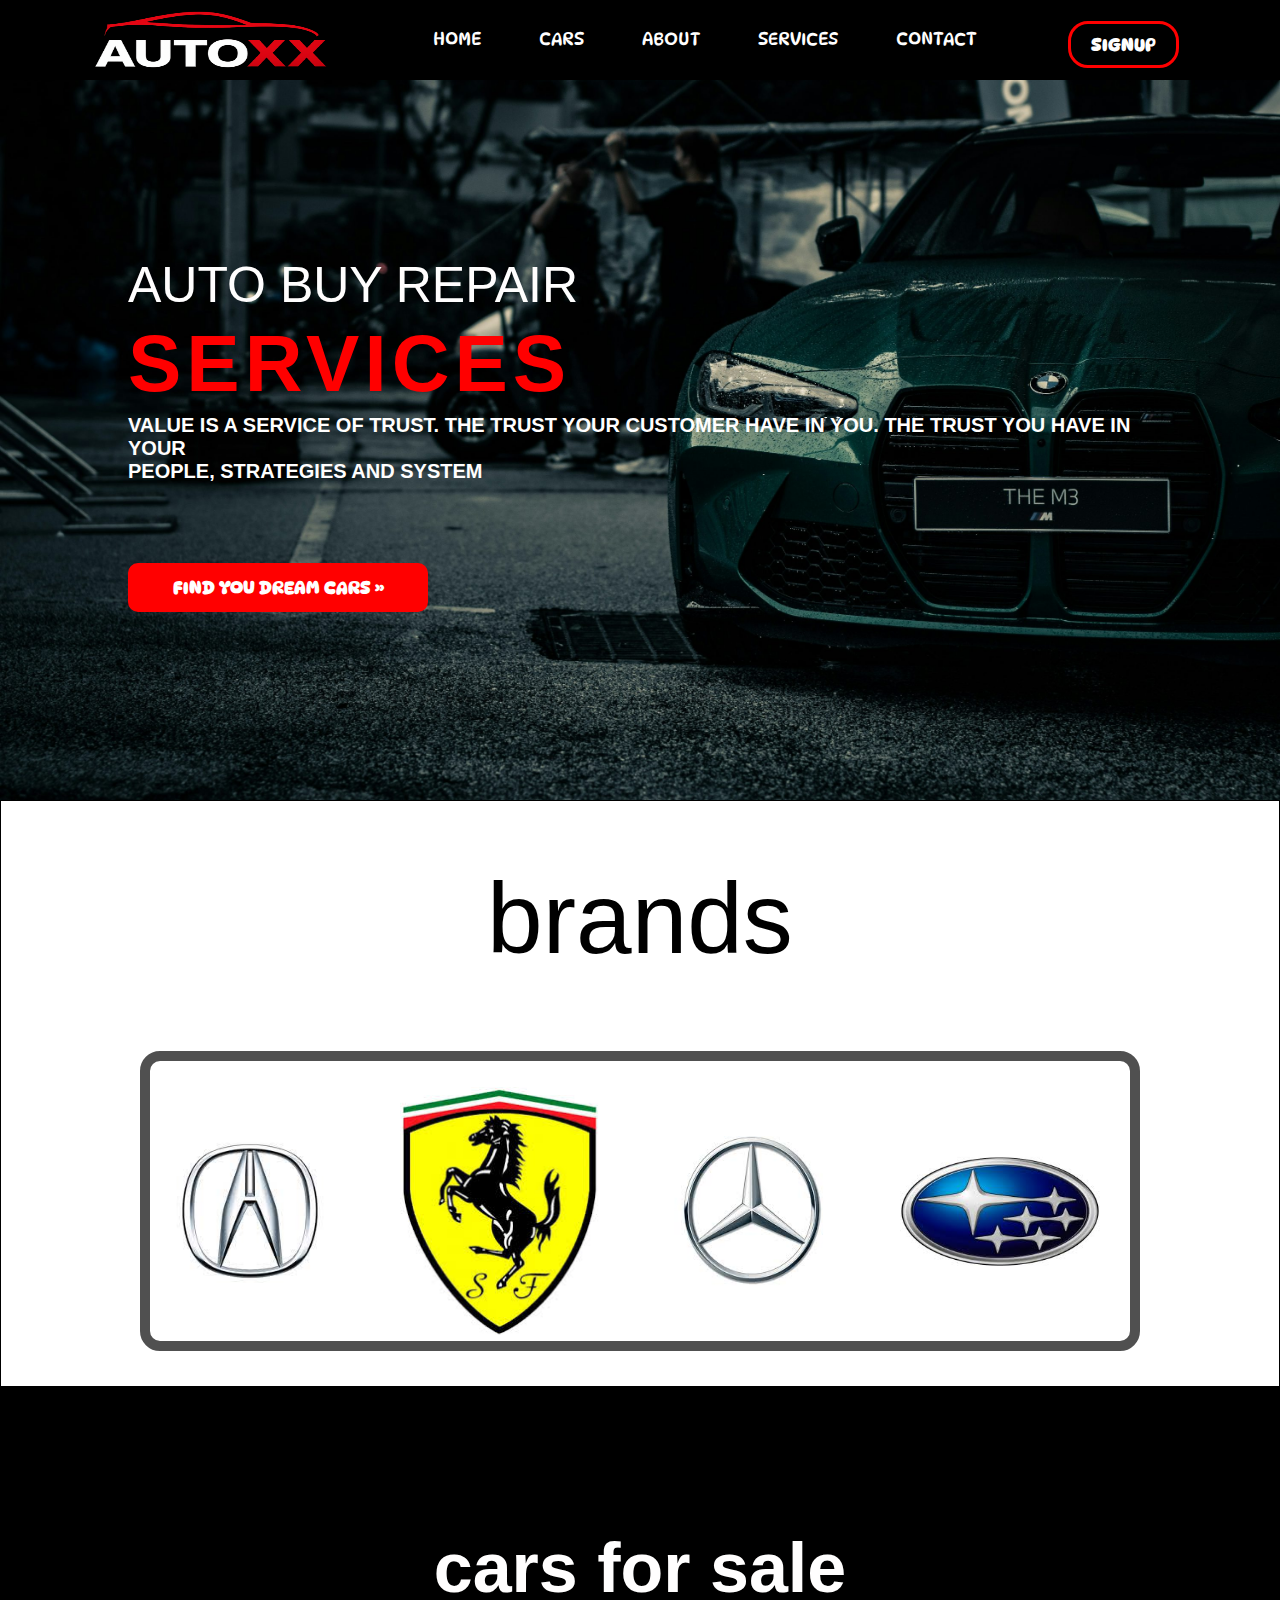
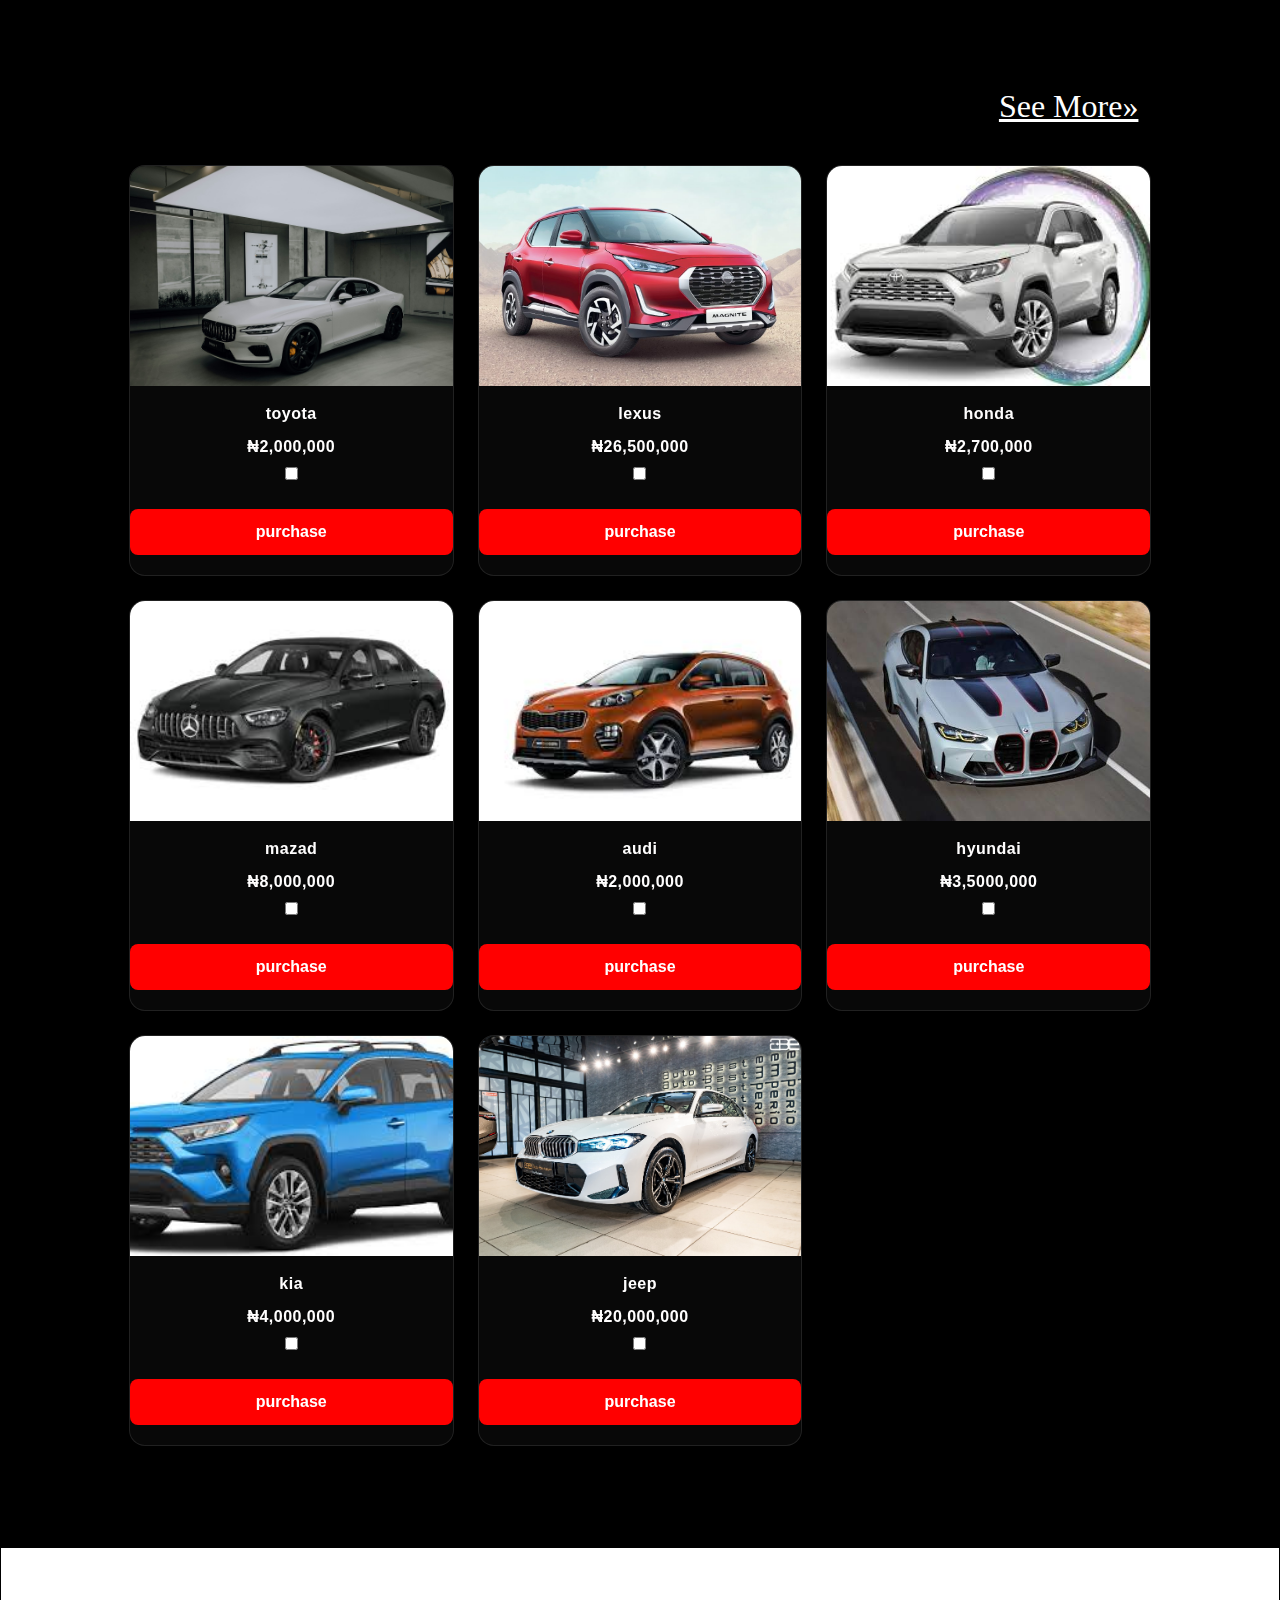
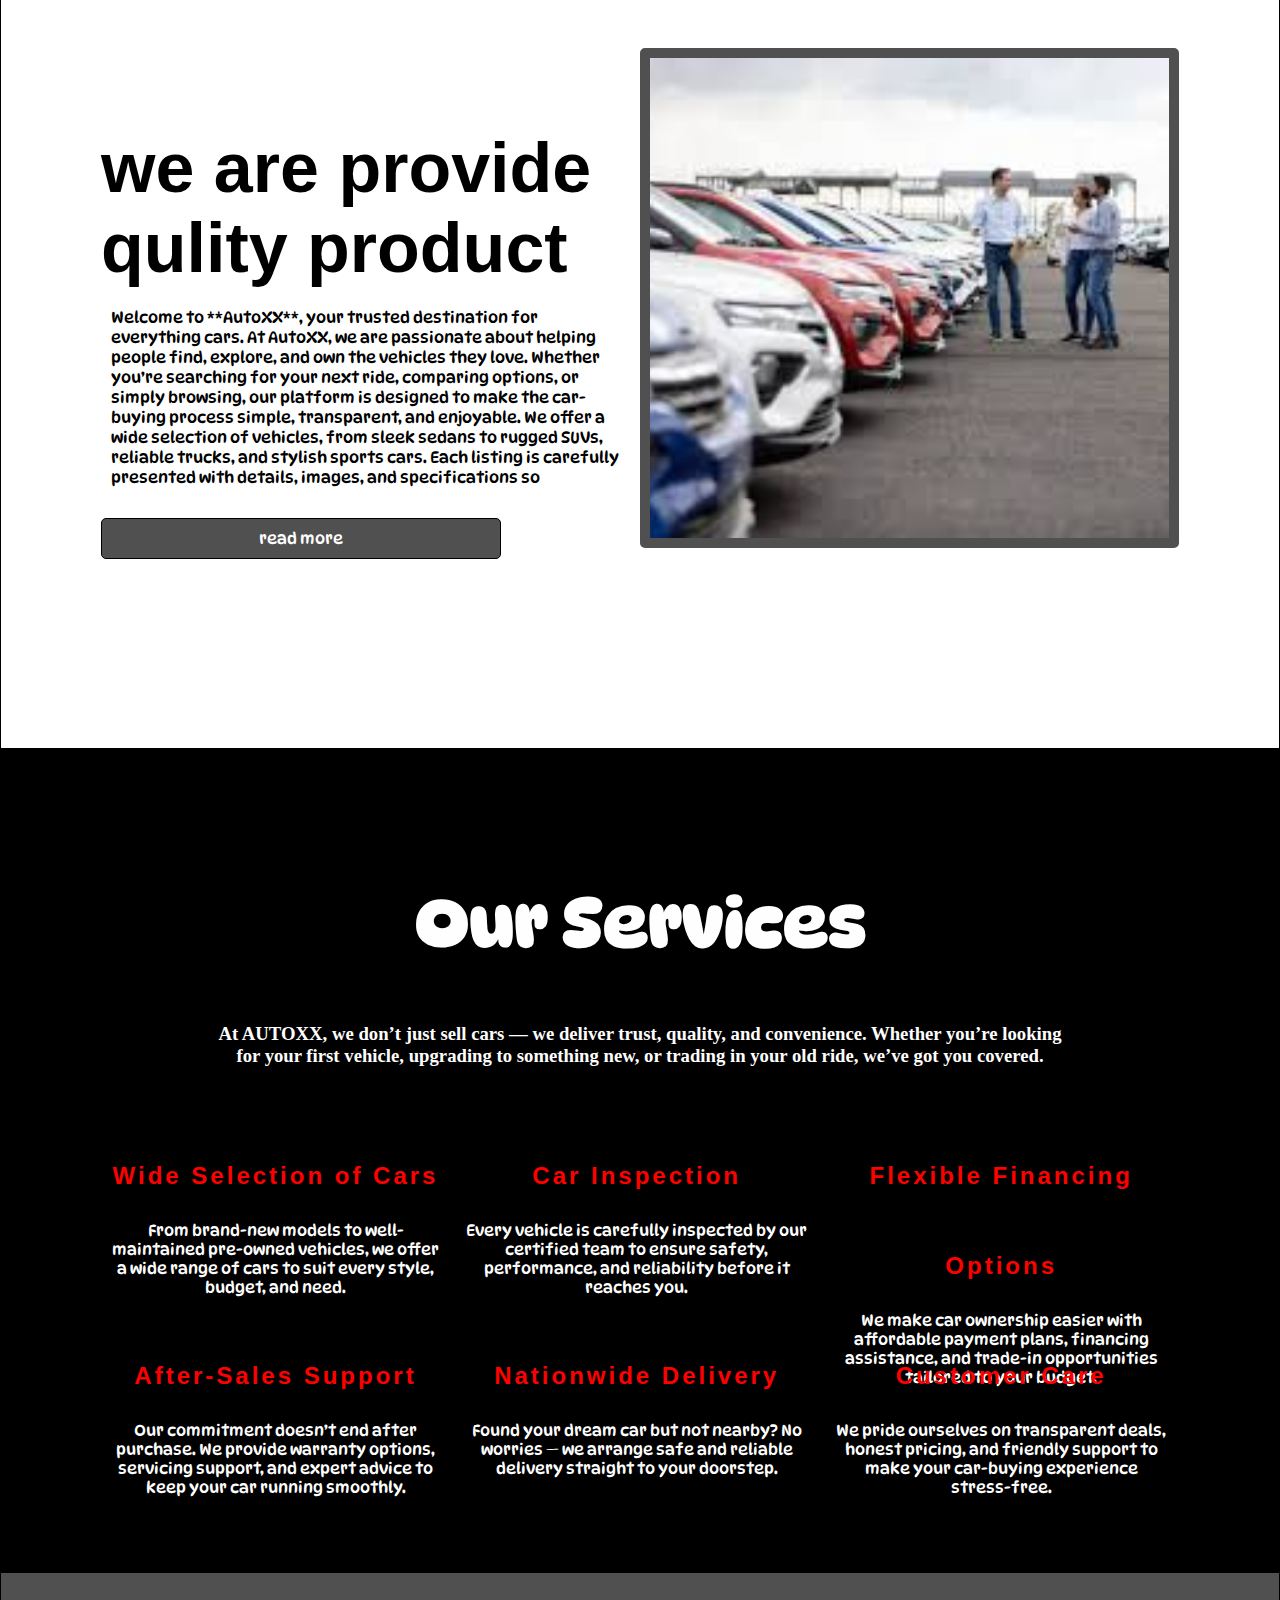
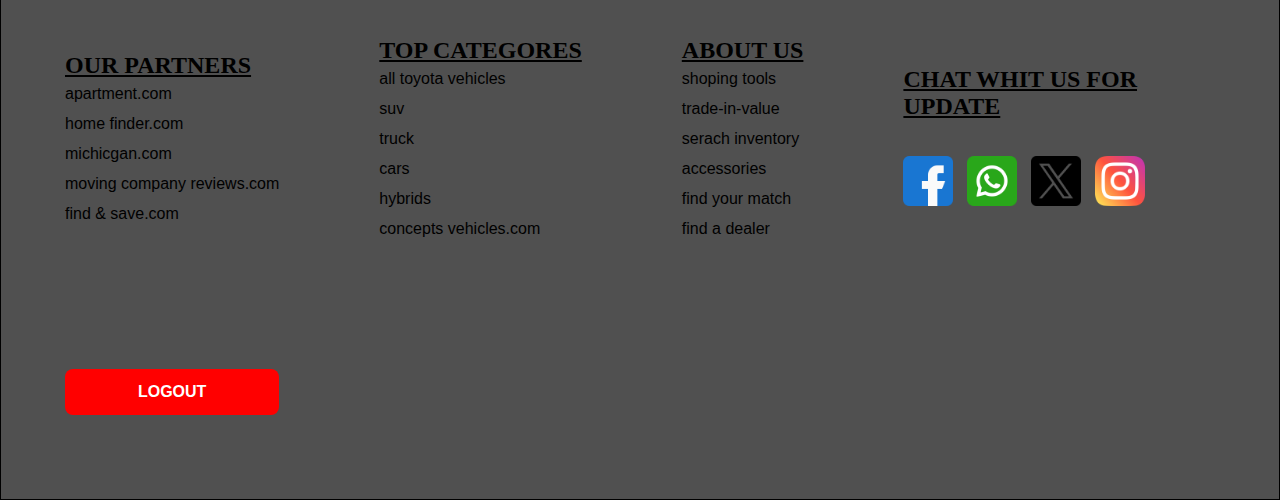
<file: index.html>
<!DOCTYPE html>
<html lang="en">

<head>
    <meta charset="UTF-8">
    <meta name="viewport" content="width=device-width, initial-scale=1.0">
    <title>AUTOXX</title>
    <link rel="stylesheet" href="./css/style.css">
</head>

<body>
    <div class="bg">

        <div class="success">
            <img src="./image/mark.png" alt="" width="80" height="80">
            <p></p>
        </div>

        <div class="grid-container">

            <div class="na_bg">

                <div class="grid-item grid1">

                    <div class="logo">
                        <img src="./image/logoimage.png" alt="">
                    </div>

                    <div class="nav">
                        <ul>
                            <li><a href="#">Home</a></li>
                            <li><a href="#cars">cars</a></li>
                            <li><a href="#about">about</a></li>
                            <li><a href="#service">Services</a></li>
                            <li><a href="#contact">contact</a></li>
                        </ul>
                    </div>

                    <div class="signin">
                        <button class="bt">Signup</button>
                    </div>

                    <div class="hambuger">
                        <img src="./image/bghambuger.png" alt="" width="50" height="50">
                    </div>
                </div>



                <div class="input">
                    <form id="registerForm">
                        <p class="errors" style="color: rgb(145, 240, 145); font-size: larger;"></p>
                        <label for="userName">Username</label><br>
                        <input type="text" name="userName" id="userName" /><br><br>

                        <label for="email">Email</label><br>
                        <input type="email" name="email" id="email" /><br><br>

                        <label for="password">Password</label><br>
                        <input type="password" name="password" id="password" /><br><br>

                        <button class="btn" type="submit">signup</button>
                    </form>
                    <p style="color: white;">You already have an account: <a style="color: red;" href="">Login</a></p>
                </div>

                <div class="text">
                    <p class="">auto buy repair</p>
                    <h1>services</h1>
                    <h2>value is a service of trust. the trust your customer have in you. the trust you have in your<br>people, strategies and system</h2>
                    <a href="purchase.html#" target="_blank">find you dream cars &raquo;</a>
                </div>
            </div>



            <section1>
                <div class="grid-item">
                    <span class="bds">brands</span>

                    <div class="brand">
                        <div class="brand-track">
                            <span class="brand-item"><img src="./image/acura.jpg" alt=""></span>
                            <span class="brand-item"><img src="./image/download (1).jpg" alt=""></span>
                            <span class="brand-item"><img src="./image/download (2).jpg" alt=""></span>
                            <span class="brand-item"><img src="./image/download.jpg" alt=""></span>
                            <span class="brand-item"><img src="./image/honda-car.png" alt=""></span>
                            <span class="brand-item"><img src="./image/toyotal.png" alt=""></span>
                            <span class="brand-item"><img src="./image/images (2).jpg" alt=""></span>
                            <span class="brand-item"><img src="./image/images (1).jpg" alt=""></span>
                            <span class="brand-item"><img src="./image/tesla.jpg" alt=""></span>
                            <span class="brand-item"><img src="./image/images.jpg" alt=""></span>
                        </div>
                    </div>
                </div>
                </section>



                <div class="card">
                    <h2>card</h2>
                    <img src="./image/cards/american-express.png" alt="" width="50" height="50">
                    <img src="./image/cards/visa.png" alt="" width="50" height="50">
                    <img src="./image/cards/card.png" alt="" width="50" height="50">
                    <form action="">
                        <label id="lab" for="cardname">Name On Card</label><br>
                        <input id="text" type="message"><br>
                        <label id="lab" for="card number">Card Number</label><br>
                        <input id="tex" type="number"><br>
                        <div class="flx">
                            <div>
                                <label id="lab" for="Date">Expiry Date</label><br>
                                <input type="date">
                            </div>
                            <div>
                                <label id="lab" for="pin">CVV</label><br>
                                <input type="pin">
                            </div>
                        </div>
                        <button id="cdBtn">Pay</button>
                    </form>
                </div>






                <div class="grid-item cd" id="cars">
                    <h1>cars for sale</h1>
                    <a class="cars-link" href="purchase.html">see more&raquo;</a>

                    <div id="c4" class="purchase">
                        <div class="purchase-cars">
                            <img src="./image/cars for sale/pho.jpg" alt="" width="200" height="200">
                            <p>toyota</p>
                            <p class="decp"></p>
                            <p class="price">₦2,000,000</p>
                            <input type="checkbox">
                            <button class="buy">purchase</button>
                        </div>
                        <div class="purchase-cars">
                            <img src="./image/cars for sale/carsj.jpg" alt="" width="200" height="200">
                            <p>lexus</p>
                            <p class="decp"></p>
                            <p class="price">₦26,500,000</p>
                            <input type="checkbox">
                            <button class="buy">purchase</button>
                        </div>
                        <div class="purchase-cars">
                            <img src="./image/cars for sale/imagesale.jpg" alt="" width="200" height="200">
                            <p>honda</p>
                            <p class="decp"></p>
                            <p class="price">₦2,700,000</p>
                            <input type="checkbox">
                            <button class="buy">purchase</button>
                        </div>
                        <div class="purchase-cars">
                            <img src="./image/cars for sale/imagesamg.jpg" alt="" width="200" height="200">
                            <p>mazad</p>
                            <p class="decp"></p>
                            <p class="price">₦8,000,000</p>
                            <input type="checkbox">
                            <button class="buy">purchase</button>
                        </div>
                        <div class="purchase-cars">
                            <img src="./image/cars for sale/imagesrt.jpg" alt="" width="200" height="200">
                            <p>audi</p>
                            <p class="decp"></p>
                            <p class="price">₦2,000,000</p>
                            <input type="checkbox">
                            <button class="buy">purchase</button>
                        </div>
                        <div class="purchase-cars">
                            <img src="./image/Bmw/images (11).jpeg" alt="" width="200" height="200">
                            <p>hyundai</p>
                            <p class="decp"></p>
                            <p class="price">₦3,5000,000</p>
                            <input type="checkbox">
                            <button class="buy">purchase</button>
                        </div>
                        <div class="purchase-cars">
                            <img src="./image/cars for sale/imagesy.jpg" alt="" width="200" height="200">
                            <p>kia</p>
                            <p class="decp"></p>
                            <p class="price">₦4,000,000</p>
                            <input type="checkbox">
                            <button class="buy">purchase</button>
                        </div>
                        <div class="purchase-cars">
                            <img src="./image/cars for sale/jpb.jpeg" alt="" width="200" height="200">
                            <p>jeep</p>
                            <p class="decp"></p>
                            <p class="price">₦20,000,000</p>
                            <input type="checkbox">
                            <button class="buy">purchase</button>
                        </div>
                    </div>
                </div>





                <div class="grid-item item4">

                    <div id="about" class="item4-content">
                        <h1>we are provide qulity product</h1>
                        <p>Welcome to **AutoXX**, your trusted destination for everything cars. At AutoXX, we are passionate about helping people find, explore, and own the vehicles they love. Whether you’re searching for your next ride, comparing options,
                            or simply browsing, our platform is designed to make the car-buying process simple, transparent, and enjoyable. We offer a wide selection of vehicles, from sleek sedans to rugged SUVs, reliable trucks, and stylish sports cars.
                            Each listing is carefully presented with details, images, and specifications so
                        </p>
                        <a href="#">read more</a>
                    </div>


                    <div class="item4-img">
                        <img src="./image/cars for sale/bjh.jpg" alt="">
                    </div>

                </div>




                <div class="grid-item service" id="service">
                    <h1>Our Services</h1>
                    <h3>At AUTOXX, we don’t just sell cars — we deliver trust, quality, and convenience. Whether you’re looking for your first vehicle, upgrading to something new, or trading in your old ride, we’ve got you covered.
                    </h3>
                    <div class="service-div">
                        <div class="service-item">
                            <h2>Wide Selection of Cars</h2>
                            <p>From brand-new models to well-maintained pre-owned vehicles, we offer a wide range of cars to suit every style, budget, and need.</p>
                        </div>
                        <div>
                            <h2>Car Inspection</h2>
                            <p>Every vehicle is carefully inspected by our certified team to ensure safety, performance, and reliability before it reaches you.</p>
                        </div>
                        <div>
                            <h2>Flexible Financing Options</h2>
                            <p>We make car ownership easier with affordable payment plans, financing assistance, and trade-in opportunities tailored to your budget.</p>
                        </div>
                        <div>
                            <h2>After-Sales Support</h2>
                            <p>Our commitment doesn’t end after purchase. We provide warranty options, servicing support, and expert advice to keep your car running smoothly.</p>
                        </div>
                        <div>
                            <h2>Nationwide Delivery</h2>
                            <p>Found your dream car but not nearby? No worries — we arrange safe and reliable delivery straight to your doorstep.</p>
                        </div>
                        <div>
                            <h2>Customer Care</h2>
                            <p>We pride ourselves on transparent deals, honest pricing, and friendly support to make your car-buying experience stress-free.</p>
                        </div>
                    </div>
                </div>




                <div id="contact" class="grid-item footer">
                    <div>
                        <h2>our partners</h2>
                        <a href="#">apartment.com</a>
                        <a href="#">home finder.com</a>
                        <a href="#">michicgan.com</a>
                        <a href="#">moving company reviews.com</a>
                        <a href="#">find & save.com</a>
                    </div>
                    <div>
                        <h2>top categores</h2>
                        <a href="#">all toyota vehicles</a>
                        <a href="#">suv</a>
                        <a href="#">truck</a>
                        <a href="#">cars</a>
                        <a href="#">hybrids</a>
                        <a href="#">concepts vehicles.com</a>
                    </div>
                    <div>
                        <h2>about us</h2>
                        <a href="#">shoping tools</a>
                        <a href="#">trade-in-value</a>
                        <a href="#">serach inventory</a>
                        <a href="#">accessories</a>
                        <a href="#">find your match</a>
                        <a href="#">find a dealer</a>
                    </div>
                    <div class="socails">
                        <h2>chat whit us for update</h2><br><br>
                        <a href="https://facebook.com/joshua.omondiagbon.5" target="_blank"><img src="./image/cards/facebook (1).png" alt="" width="50" height="50"></a>
                        <a href="https://web.whatsapp.com/" target="_blank"><img src="./image/cards/whatsapp.png" alt="" width="50" height="50"></a>
                        <a href="https://x.com" target="_blank"><img src="./image/cards/twitter.png" alt="" width="50" height="50"></a>
                        <a href="https://instagram.com" target="_blank"><img src="./image/cards/instagram.png" alt="" width="50" height="50"></a>
                    </div>
                    <button onclick="logout()">LOGOUT</button>
                </div>

                

        </div>



    </div>
    <script src="app.js"></script>
</body>

</html>
</file>
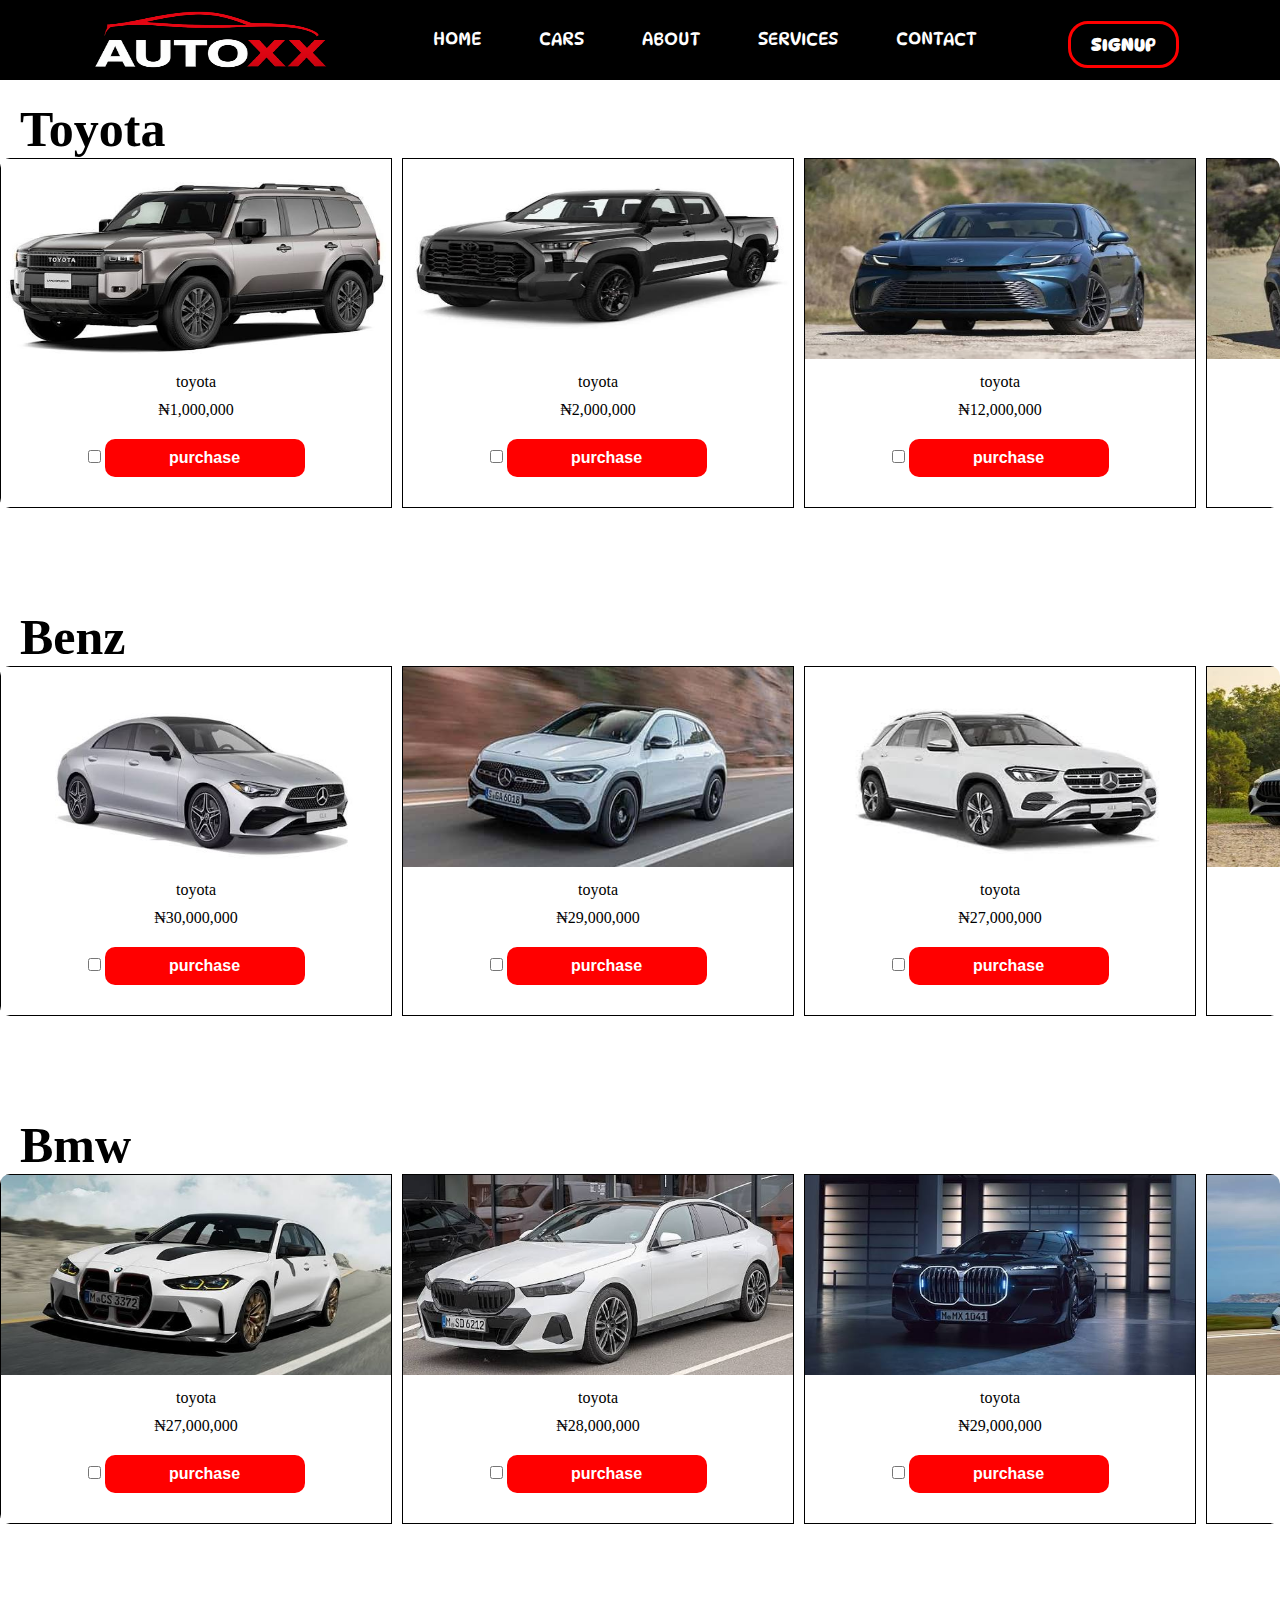
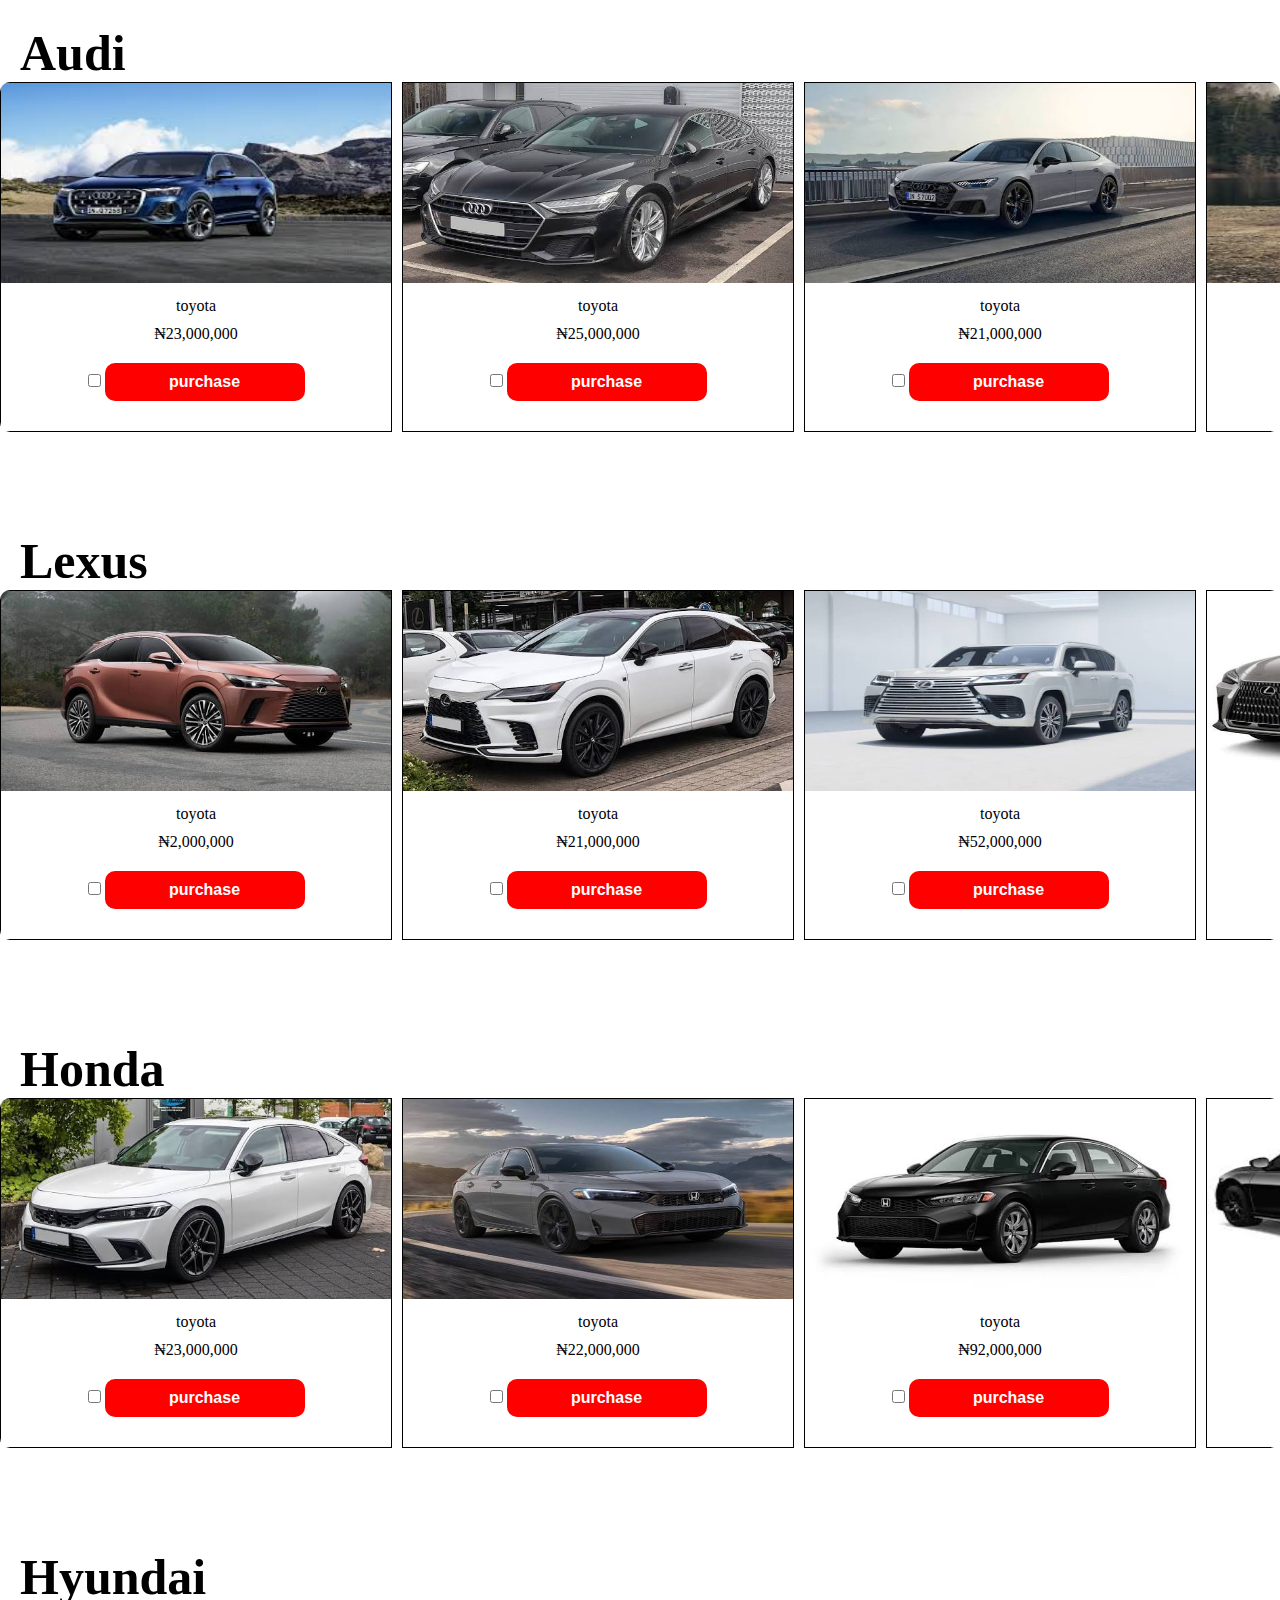
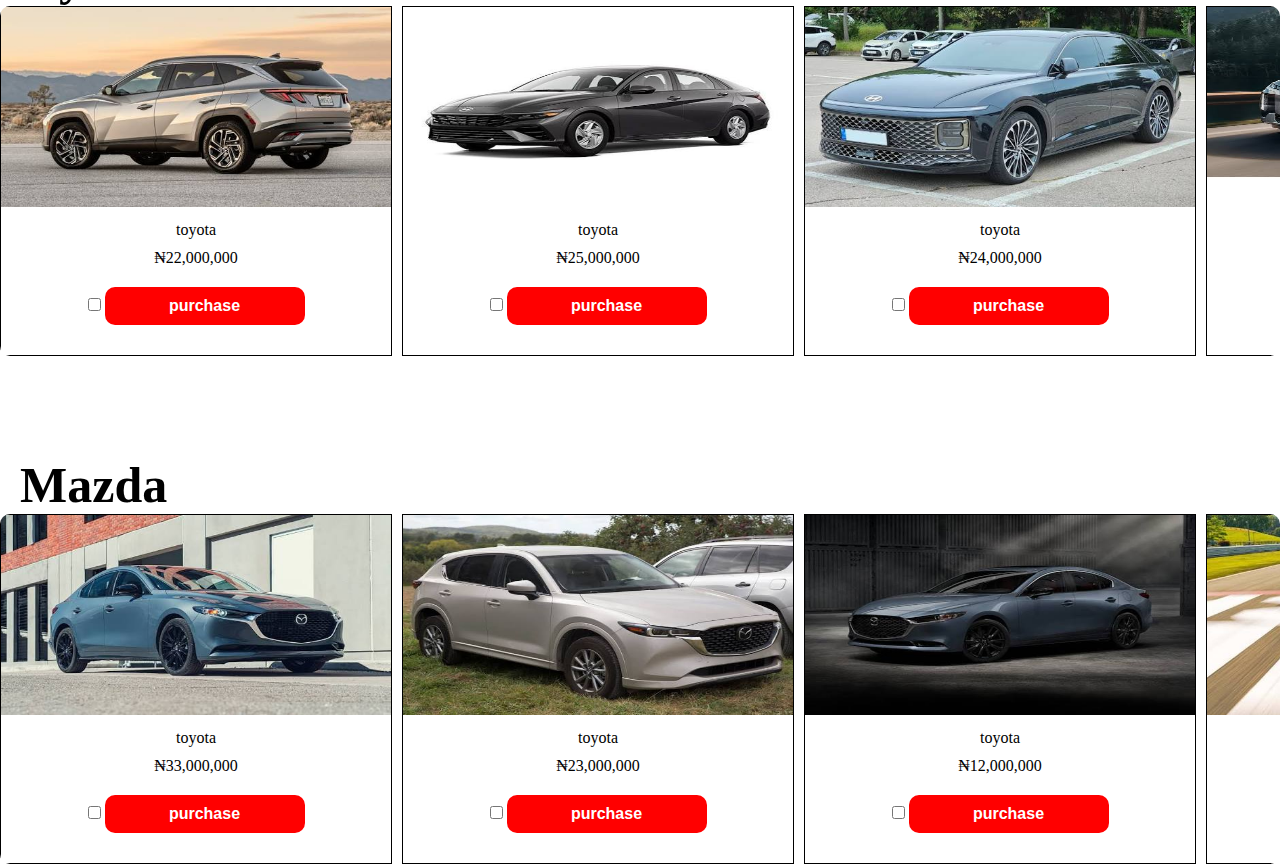
<file: purchase.html>
<!DOCTYPE html>
<html lang="en">

<head>
    <meta charset="UTF-8" />
    <meta name="viewport" content="width=device-width, initial-scale=1.0" />
    <title>purchase</title>
    <link rel="stylesheet" href="./css/purchase.css" />
    <link rel="stylesheet" href="./css/style.css" />
</head>

<body>
    <div class="success">
        <img src="./image/mark.png" alt="" width="80" height="80" />
        <p></p>
    </div>

    <div style="top: 0" class="grid-item grid1">
        <div class="logo">
            <img src="./image/logoimage.png" alt="" />
        </div>

        <div class="nav">
            <ul>
                <li><a href="index.html#" target="_blank">Home</a></li>
                <li><a href="index.html#cars" target="_blank">cars</a></li>
                <li><a href="index.html#about" target="_blank">about</a></li>
                <li><a href="index.html#service" target="_blank">Services</a></li>
                <li><a href="index.html#contact" target="_blank">contact</a></li>
            </ul>
        </div>

        <div class="signin">
            <button class="bt">Signup</button>
        </div>

        <div class="hambuger">
            <img src="./image/bghambuger.png" alt="" width="50" height="50" />
        </div>
    </div>

    <div class="input">
        <form id="registerForm">
            <p class="errors" style="color: rgb(145, 240, 145); font-size: larger"></p>
            <label for="userName">Username</label><br />
            <input type="text" name="userName" id="userName" /><br /><br />

            <label for="email">Email</label><br />
            <input type="email" name="email" id="email" /><br /><br />

            <label for="password">Password</label><br />
            <input type="password" name="password" id="password" /><br /><br />

            <button class="btn" type="submit">signup</button>
        </form>
        <p style="color: white">
            You already have an account: <a style="color: red" href="">Login</a>
        </p>
    </div>

    <div class="card">
        <h2>card</h2>
        <img src="./image/cards/american-express.png" alt="" width="50" height="50" />
        <img src="./image/cards/visa.png" alt="" width="50" height="50" />
        <img src="./image/cards/card.png" alt="" width="50" height="50" />
        <form action="">
            <label id="lab" for="cardname">Name On Card</label><br />
            <input id="text" type="message" /><br />
            <label id="lab" for="card number">Card Number</label><br />
            <input id="tex" type="number" /><br />
            <div class="flx">
                <div>
                    <label id="lab" for="Date">Expiry Date</label><br />
                    <input type="date" />
                </div>
                <div>
                    <label id="lab" for="pin">CVV</label><br />
                    <input type="pin" />
                </div>
            </div>
            <button id="cdBtn">Pay</button>
        </form>
    </div>

    <h1>toyota</h1>
    <div class="purchase-warpper">
        <div class="warpper">
            <img src="./image/Toyota car/images1.jpeg" alt="" width="200" height="200" />
            <p>toyota</p>
            <p class="decp"></p>
            <p class="price">₦1,000,000</p>
            <input type="checkbox" />
            <button class="buy">purchase</button>
        </div>
        <div class="warpper">
            <img src="./image/Toyota car/images (10).jpeg" alt="" width="200" height="200" />
            <p>toyota</p>
            <p class="decp"></p>
            <p class="price">₦2,000,000</p>
            <input type="checkbox" />
            <button class="buy">purchase</button>
        </div>
        <div class="warpper">
            <img src="./image/Toyota car/images (11).jpeg" alt="" width="200" height="200" />
            <p>toyota</p>
            <p class="decp"></p>
            <p class="price">₦12,000,000</p>
            <input type="checkbox" />
            <button class="buy">purchase</button>
        </div>
        <div class="warpper">
            <img src="./image/Toyota car/images (2).jpeg" alt="" width="200" height="200" />
            <p>toyota</p>
            <p class="decp"></p>
            <p class="price">₦26,000,000</p>
            <input type="checkbox" />
            <button class="buy">purchase</button>
        </div>
        <div class="warpper">
            <img src="./image/Toyota car/images (3).jpeg" alt="" width="200" height="200" />
            <p>toyota</p>
            <p class="decp"></p>
            <p class="price">₦11,000,000</p>
            <input type="checkbox" />
            <button class="buy">purchase</button>
        </div>
        <div class="warpper">
            <img src="./image/Toyota car/images (4).jpeg" alt="" width="200" height="200" />
            <p>toyota</p>
            <p class="decp"></p>
            <p class="price">₦20,000,000</p>
            <input type="checkbox" />
            <button class="buy">purchase</button>
        </div>
        <div class="warpper">
            <img src="./image/Toyota car/images (5).jpeg" alt="" width="200" height="200" />
            <p>toyota</p>
            <p class="decp"></p>
            <p class="price">₦21,000,000</p>
            <input type="checkbox" />
            <button class="buy">purchase</button>
        </div>
        <div class="warpper">
            <img src="./image/Toyota car/images (6).jpeg" alt="" width="200" height="200" />
            <p>toyota</p>
            <p class="decp"></p>
            <p class="price">₦25,000,000</p>
            <input type="checkbox" />
            <button class="buy">purchase</button>
        </div>
        <div class="warpper">
            <img src="./image/Toyota car/images (7).jpeg" alt="" width="200" height="200" />
            <p>toyota</p>
            <p class="decp"></p>
            <p class="price">₦27,000,000</p>
            <input type="checkbox" />
            <button class="buy">purchase</button>
        </div>
        <div class="warpper">
            <img src="./image/Toyota car/images (8).jpeg" alt="" width="200" height="200" />
            <p>toyota</p>
            <p class="decp"></p>
            <p class="price">₦21,000,000</p>
            <input type="checkbox" />
            <button class="buy">purchase</button>
        </div>
    </div>

    <h1>Benz</h1>
    <div class="purchase-warpper">
        <div class="warpper">
            <img src="./image/Benz/images (1).jpeg" alt="" width="200" height="200" />
            <p>toyota</p>
            <p class="decp"></p>
            <p class="price">₦30,000,000</p>
            <input type="checkbox" />
            <button class="buy">purchase</button>
        </div>
        <div class="warpper">
            <img src="./image/Benz/images (10).jpeg" alt="" width="200" height="200" />
            <p>toyota</p>
            <p class="decp"></p>
            <p class="price">₦29,000,000</p>
            <input type="checkbox" />
            <button class="buy">purchase</button>
        </div>
        <div class="warpper">
            <img src="./image/Benz/images (11).jpeg" alt="" width="200" height="200" />
            <p>toyota</p>
            <p class="decp"></p>
            <p class="price">₦27,000,000</p>
            <input type="checkbox" />
            <button class="buy">purchase</button>
        </div>
        <div class="warpper">
            <img src="./image/Benz/images (2).jpeg" alt="" width="200" height="200" />
            <p>toyota</p>
            <p class="decp"></p>
            <p class="price">₦29,000,000</p>
            <input type="checkbox" />
            <button class="buy">purchase</button>
        </div>
        <div class="warpper">
            <img src="./image/Benz/images (3).jpeg" alt="" width="200" height="200" />
            <p>toyota</p>
            <p class="decp"></p>
            <p class="price">₦50,000,000</p>
            <input type="checkbox" />
            <button class="buy">purchase</button>
        </div>
        <div class="warpper">
            <img src="./image/Benz/images (4).jpeg" alt="" width="200" height="200" />
            <p>toyota</p>
            <p class="decp"></p>
            <p class="price">₦20,000,000</p>
            <input type="checkbox" />
            <button class="buy">purchase</button>
        </div>
        <div class="warpper">
            <img src="./image/Benz/images (5).jpeg" alt="" width="200" height="200" />
            <p>toyota</p>
            <p class="decp"></p>
            <p class="price">₦12,000,000</p>
            <input type="checkbox" />
            <button class="buy">purchase</button>
        </div>
        <div class="warpper">
            <img src="./image/Benz/images (6).jpeg" alt="" width="200" height="200" />
            <p>toyota</p>
            <p class="decp"></p>
            <p class="price">₦32,000,000</p>
            <input type="checkbox" />
            <button class="buy">purchase</button>
        </div>
        <div class="warpper">
            <img src="./image/Benz/images (9).jpeg" alt="" width="200" height="200" />
            <p>toyota</p>
            <p class="decp"></p>
            <p class="price">₦29,000,000</p>
            <input type="checkbox" />
            <button class="buy">purchase</button>
        </div>
        <div class="warpper">
            <img src="./image/Benz/images (8).jpeg" alt="" width="200" height="200" />
            <p>toyota</p>
            <p class="decp"></p>
            <p class="price">₦12,000,000</p>
            <input type="checkbox" />
            <button class="buy">purchase</button>
        </div>
    </div>

    <h1>bmw</h1>
    <div class="purchase-warpper">
        <div class="warpper">
            <img src="./image/Bmw/images (1).jpeg" alt="" width="200" height="200" />
            <p>toyota</p>
            <p class="decp"></p>
            <p class="price">₦27,000,000</p>
            <input type="checkbox" />
            <button class="buy">purchase</button>
        </div>
        <div class="warpper">
            <img src="./image/Bmw/images (2).jpeg" alt="" width="200" height="200" />
            <p>toyota</p>
            <p class="decp"></p>
            <p class="price">₦28,000,000</p>
            <input type="checkbox" />
            <button class="buy">purchase</button>
        </div>
        <div class="warpper">
            <img src="./image/Bmw/images (3).jpeg" alt="" width="200" height="200" />
            <p>toyota</p>
            <p class="decp"></p>
            <p class="price">₦29,000,000</p>
            <input type="checkbox" />
            <button class="buy">purchase</button>
        </div>
        <div class="warpper">
            <img src="./image/Bmw/images (4).jpeg" alt="" width="200" height="200" />
            <p>toyota</p>
            <p class="decp"></p>
            <p class="price">₦42,000,000</p>
            <input type="checkbox" />
            <button class="buy">purchase</button>
        </div>
        <div class="warpper">
            <img src="./image/Bmw/images (5).jpeg" alt="" width="200" height="200" />
            <p>toyota</p>
            <p class="decp"></p>
            <p class="price">₦22,000,000</p>
            <input type="checkbox" />
            <button class="buy">purchase</button>
        </div>
        <div class="warpper">
            <img src="./image/Bmw/images (6).jpeg" alt="" width="200" height="200" />
            <p>toyota</p>
            <p class="decp"></p>
            <p class="price">₦12,000,000</p>
            <input type="checkbox" />
            <button class="buy">purchase</button>
        </div>
        <div class="warpper">
            <img src="./image/Bmw/images (7).jpeg" alt="" width="200" height="200" />
            <p>toyota</p>
            <p class="decp"></p>
            <p class="price">₦27,000,000</p>
            <input type="checkbox" />
            <button class="buy">purchase</button>
        </div>
        <div class="warpper">
            <img src="./image/Bmw/images (8).jpeg" alt="" width="200" height="200" />
            <p>toyota</p>
            <p class="decp"></p>
            <p class="price">₦23,000,000</p>
            <input type="checkbox" />
            <button class="buy">purchase</button>
        </div>
        <div class="warpper">
            <img src="./image/Bmw/images (9).jpeg" alt="" width="200" height="200" />
            <p>toyota</p>
            <p class="decp"></p>
            <p class="price">₦112,000,000</p>
            <input type="checkbox" />
            <button class="buy">purchase</button>
        </div>
        <div class="warpper">
            <img src="./image/Bmw/images (10).jpeg" alt="" width="200" height="200" />
            <p>toyota</p>
            <p class="decp"></p>
            <p class="price">₦32,000,000</p>
            <input type="checkbox" />
            <button class="buy">purchase</button>
        </div>
    </div>

    <h1>audi</h1>
    <div class="purchase-warpper">
        <div class="warpper">
            <img src="./image/Audi/images (11).jpeg" alt="" width="200" height="200" />
            <p>toyota</p>
            <p class="decp"></p>
            <p class="price">₦23,000,000</p>
            <input type="checkbox" />
            <button class="buy">purchase</button>
        </div>
        <div class="warpper">
            <img src="./image/Audi/images (2).jpeg" alt="" width="200" height="200" />
            <p>toyota</p>
            <p class="decp"></p>
            <p class="price">₦25,000,000</p>
            <input type="checkbox" />
            <button class="buy">purchase</button>
        </div>
        <div class="warpper">
            <img src="./image/Audi/images (3).jpeg" alt="" width="200" height="200" />
            <p>toyota</p>
            <p class="decp"></p>
            <p class="price">₦21,000,000</p>
            <input type="checkbox" />
            <button class="buy">purchase</button>
        </div>
        <div class="warpper">
            <img src="./image/Audi/images (4).jpeg" alt="" width="200" height="200" />
            <p>toyota</p>
            <p class="decp"></p>
            <p class="price">₦22,000,000</p>
            <input type="checkbox" />
            <button class="buy">purchase</button>
        </div>
        <div class="warpper">
            <img src="./image/Audi/images (5).jpeg" alt="" width="200" height="200" />
            <p>toyota</p>
            <p class="decp"></p>
            <p class="price">₦24,000,000</p>
            <input type="checkbox" />
            <button class="buy">purchase</button>
        </div>
        <div class="warpper">
            <img src="./image/Audi/images (6).jpeg" alt="" width="200" height="200" />
            <p>toyota</p>
            <p class="decp"></p>
            <p class="price">₦18,000,000</p>
            <input type="checkbox" />
            <button class="buy">purchase</button>
        </div>
        <div class="warpper">
            <img src="./image/Audi/images (7).jpeg" alt="" width="200" height="200" />
            <p>toyota</p>
            <p class="decp"></p>
            <p class="price">16,000,000</p>
            <input type="checkbox" />
            <button class="buy">purchase</button>
        </div>
        <div class="warpper">
            <img src="./image/Audi/images (8).jpeg" alt="" width="200" height="200" />
            <p>toyota</p>
            <p class="decp"></p>
            <p class="price">₦22,000,000</p>
            <input type="checkbox" />
            <button class="buy">purchase</button>
        </div>
        <div class="warpper">
            <img src="./image/Audi/images (9).jpeg" alt="" width="200" height="200" />
            <p>toyota</p>
            <p class="decp"></p>
            <p class="price">₦21,000,000</p>
            <input type="checkbox" />
            <button class="buy">purchase</button>
        </div>
        <div class="warpper">
            <img src="./image/Audi/images (10).jpeg" alt="" width="200" height="200" />
            <p>toyota</p>
            <p class="decp"></p>
            <p class="price">₦25,000,000</p>
            <input type="checkbox" />
            <button class="buy">purchase</button>
        </div>
    </div>

    <h1>lexus</h1>
    <div class="purchase-warpper">
        <div class="warpper">
            <img src="./image/Lexus/images (1).jpeg" alt="" width="200" height="200" />
            <p>toyota</p>
            <p class="decp"></p>
            <p class="price">₦2,000,000</p>
            <input type="checkbox" />
            <button class="buy">purchase</button>
        </div>
        <div class="warpper">
            <img src="./image/Lexus/images (2).jpeg" alt="" width="200" height="200" />
            <p>toyota</p>
            <p class="decp"></p>
            <p class="price">₦21,000,000</p>
            <input type="checkbox" />
            <button class="buy">purchase</button>
        </div>
        <div class="warpper">
            <img src="./image/Lexus/images (3).jpeg" alt="" width="200" height="200" />
            <p>toyota</p>
            <p class="decp"></p>
            <p class="price">₦52,000,000</p>
            <input type="checkbox" />
            <button class="buy">purchase</button>
        </div>
        <div class="warpper">
            <img src="./image/Lexus/images (4).jpeg" alt="" width="200" height="200" />
            <p>toyota</p>
            <p class="decp"></p>
            <p class="price">₦22,000,000</p>
            <input type="checkbox" />
            <button class="buy">purchase</button>
        </div>
        <div class="warpper">
            <img src="./image/Lexus/images (5).jpeg" alt="" width="200" height="200" />
            <p>toyota</p>
            <p class="decp"></p>
            <p class="price">₦24,000,000</p>
            <input type="checkbox" />
            <button class="buy">purchase</button>
        </div>
        <div class="warpper">
            <img src="./image/Lexus/images (10).jpeg" alt="" width="200" height="200" />
            <p>toyota</p>
            <p class="decp"></p>
            <p class="price">₦22,000,000</p>
            <input type="checkbox" />
            <button class="buy">purchase</button>
        </div>
        <div class="warpper">
            <img src="./image/Lexus/images (7).jpeg" alt="" width="200" height="200" />
            <p>toyota</p>
            <p class="decp"></p>
            <p class="price">₦72,000,000</p>
            <input type="checkbox" />
            <button class="buy">purchase</button>
        </div>
        <div class="warpper">
            <img src="./image/Lexus/images (8).jpeg" alt="" width="200" height="200" />
            <p>toyota</p>
            <p class="decp"></p>
            <p class="price">₦2,500,000</p>
            <input type="checkbox" />
            <button class="buy">purchase</button>
        </div>
        <div class="warpper">
            <img src="./image/Lexus/images (9).jpeg" alt="" width="200" height="200" />
            <p>toyota</p>
            <p class="decp"></p>
            <p class="price">₦2,200,000</p>
            <input type="checkbox" />
            <button class="buy">purchase</button>
        </div>
        <div class="warpper">
            <img src="./image/Lexus/images (10).jpeg" alt="" width="200" height="200" />
            <p>toyota</p>
            <p class="decp"></p>
            <p class="price">₦24,000,000</p>
            <input type="checkbox" />
            <button class="buy">purchase</button>
        </div>
    </div>

    <h1>Honda</h1>
    <div class="purchase-warpper">
        <div class="warpper">
            <img src="./image/Honda/images (1).jpeg" alt="" width="200" height="200" />
            <p>toyota</p>
            <p class="decp"></p>
            <p class="price">₦23,000,000</p>
            <input type="checkbox" />
            <button class="buy">purchase</button>
        </div>
        <div class="warpper">
            <img src="./image/Honda/images (2).jpeg" alt="" width="200" height="200" />
            <p>toyota</p>
            <p class="decp"></p>
            <p class="price">₦22,000,000</p>
            <input type="checkbox" />
            <button class="buy">purchase</button>
        </div>
        <div class="warpper">
            <img src="./image/Honda/images (3).jpeg" alt="" width="200" height="200" />
            <p>toyota</p>
            <p class="decp"></p>
            <p class="price">₦92,000,000</p>
            <input type="checkbox" />
            <button class="buy">purchase</button>
        </div>
        <div class="warpper">
            <img src="./image/Honda/images (4).jpeg" alt="" width="200" height="200" />
            <p>toyota</p>
            <p class="decp"></p>
            <p class="price">₦72,000,000</p>
            <input type="checkbox" />
            <button class="buy">purchase</button>
        </div>
        <div class="warpper">
            <img src="./image/Honda/images (5).jpeg" alt="" width="200" height="200" />
            <p>toyota</p>
            <p class="decp"></p>
            <p class="price">₦42,000,000</p>
            <input type="checkbox" />
            <button class="buy">purchase</button>
        </div>
        <div class="warpper">
            <img src="./image/Honda/images (6).jpeg" alt="" width="200" height="200" />
            <p>toyota</p>
            <p class="decp"></p>
            <p class="price">₦23,000,000</p>
            <input type="checkbox" />
            <button class="buy">purchase</button>
        </div>
        <div class="warpper">
            <img src="./image/Honda/images (7).jpeg" alt="" width="200" height="200" />
            <p>toyota</p>
            <p class="decp"></p>
            <p class="price">₦22,000,000</p>
            <input type="checkbox" />
            <button class="buy">purchase</button>
        </div>
        <div class="warpper">
            <img src="./image/Honda/images (8).jpeg" alt="" width="200" height="200" />
            <p>toyota</p>
            <p class="decp"></p>
            <p class="price">₦29,000,000</p>
            <input type="checkbox" />
            <button class="buy">purchase</button>
        </div>
        <div class="warpper">
            <img src="./image/Honda/images (9).jpeg" alt="" width="200" height="200" />
            <p>toyota</p>
            <p class="decp"></p>
            <p class="price">₦22,000,000</p>
            <input type="checkbox" />
            <button class="buy">purchase</button>
        </div>
        <div class="warpper">
            <img src="./image/Honda/images (10).jpeg" alt="" width="200" height="200" />
            <p>toyota</p>
            <p class="decp"></p>
            <p class="price">₦24,000,000</p>
            <input type="checkbox" />
            <button class="buy">purchase</button>
        </div>
    </div>

    <h1>Hyundai</h1>
    <div class="purchase-warpper">
        <div class="warpper">
            <img src="./image/Hyundai/images (1).jpeg" alt="" width="200" height="200" />
            <p>toyota</p>
            <p class="decp"></p>
            <p class="price">₦22,000,000</p>
            <input type="checkbox" />
            <button class="buy">purchase</button>
        </div>
        <div class="warpper">
            <img src="./image/Hyundai/images (2).jpeg" alt="" width="200" height="200" />
            <p>toyota</p>
            <p class="decp"></p>
            <p class="price">₦25,000,000</p>
            <input type="checkbox" />
            <button class="buy">purchase</button>
        </div>
        <div class="warpper">
            <img src="./image/Hyundai/images (3).jpeg" alt="" width="200" height="200" />
            <p>toyota</p>
            <p class="decp"></p>
            <p class="price">₦24,000,000</p>
            <input type="checkbox" />
            <button class="buy">purchase</button>
        </div>
        <div class="warpper">
            <img src="./image/Hyundai/images (4).jpeg" alt="" width="200" height="200" />
            <p>toyota</p>
            <p class="decp"></p>
            <p class="price">₦12,000,000</p>
            <input type="checkbox" />
            <button class="buy">purchase</button>
        </div>
        <div class="warpper">
            <img src="./image/Hyundai/images (5).jpeg" alt="" width="200" height="200" />
            <p>toyota</p>
            <p class="decp"></p>
            <p class="price">₦23,000,000</p>
            <input type="checkbox" />
            <button class="buy">purchase</button>
        </div>
        <div class="warpper">
            <img src="./image/Hyundai/images (6).jpeg" alt="" width="200" height="200" />
            <p>toyota</p>
            <p class="decp"></p>
            <p class="price">₦22,000,000</p>
            <input type="checkbox" />
            <button class="buy">purchase</button>
        </div>
        <div class="warpper">
            <img src="./image/Hyundai/images (7).jpeg" alt="" width="200" height="200" />
            <p>toyota</p>
            <p class="decp"></p>
            <p class="price">₦62,000,000</p>
            <input type="checkbox" />
            <button class="buy">purchase</button>
        </div>
        <div class="warpper">
            <img src="./image/Hyundai/images (8).jpeg" alt="" width="200" height="200" />
            <p>toyota</p>
            <p class="decp"></p>
            <p class="price">₦72,000,000</p>
            <input type="checkbox" />
            <button class="buy">purchase</button>
        </div>
        <div class="warpper">
            <img src="./image/Hyundai/images (9).jpeg" alt="" width="200" height="200" />
            <p>toyota</p>
            <p class="decp"></p>
            <p class="price">₦42,000,000</p>
            <input type="checkbox" />
            <button class="buy">purchase</button>
        </div>
        <div class="warpper">
            <img src="./image/Hyundai/images (10).jpeg" alt="" width="200" height="200" />
            <p>toyota</p>
            <p class="decp"></p>
            <p class="price">₦32,000,000</p>
            <input type="checkbox" />
            <button class="buy">purchase</button>
        </div>
    </div>

    <h1>Mazda</h1>
    <div class="purchase-warpper">
        <div class="warpper">
            <img src="./image/Mazda/images (1).jpeg" alt="" width="200" height="200" />
            <p>toyota</p>
            <p class="decp"></p>
            <p class="price">₦33,000,000</p>
            <input type="checkbox" />
            <button class="buy">purchase</button>
        </div>
        <div class="warpper">
            <img src="./image/Mazda/images (2).jpeg" alt="" width="200" height="200" />
            <p>toyota</p>
            <p class="decp"></p>
            <p class="price">₦23,000,000</p>
            <input type="checkbox" />
            <button class="buy">purchase</button>
        </div>
        <div class="warpper">
            <img src="./image/Mazda/images (3).jpeg" alt="" width="200" height="200" />
            <p>toyota</p>
            <p class="decp"></p>
            <p class="price">₦12,000,000</p>
            <input type="checkbox" />
            <button class="buy">purchase</button>
        </div>
        <div class="warpper">
            <img src="./image/Mazda/images (4).jpeg" alt="" width="200" height="200" />
            <p>toyota</p>
            <p class="decp"></p>
            <p class="price">₦25,000,000</p>
            <input type="checkbox" />
            <button class="buy">purchase</button>
        </div>
        <div class="warpper">
            <img src="./image/Mazda/images (5).jpeg" alt="" width="200" height="200" />
            <p>toyota</p>
            <p class="decp"></p>
            <p class="price">₦62,000,000</p>
            <input type="checkbox" />
            <button class="buy">purchase</button>
        </div>
        <div class="warpper">
            <img src="./image/Mazda/images (6).jpeg" alt="" width="200" height="200" />
            <p>toyota</p>
            <p class="decp"></p>
            <p class="price">₦32,000,000</p>
            <input type="checkbox" />
            <button class="buy">purchase</button>
        </div>
        <div class="warpper">
            <img src="./image/Mazda/images (7).jpeg" alt="" width="200" height="200" />
            <p>toyota</p>
            <p class="decp"></p>
            <p class="price">₦25,000,000</p>
            <input type="checkbox" />
            <button class="buy">purchase</button>
        </div>
        <div class="warpper">
            <img src="./image/Mazda/images (8).jpeg" alt="" width="200" height="200" />
            <p>toyota</p>
            <p class="decp"></p>
            <p class="price">₦92,000,000</p>
            <input type="checkbox" />
            <button class="buy">purchase</button>
        </div>
        <div class="warpper">
            <img src="./image/Mazda/images (9).jpeg" alt="" width="200" height="200" />
            <p>toyota</p>
            <p class="decp"></p>
            <p class="price">₦72,000,000</p>
            <input type="checkbox" />
            <button class="buy">purchase</button>
        </div>
        <div class="warpper">
            <img src="./image/Mazda/images (10).jpeg" alt="" width="200" height="200" />
            <p>toyota</p>
            <p class="decp"></p>
            <p class="price">₦62,000,000</p>
            <input type="checkbox" />
            <button class="buy">purchase</button>
        </div>
    </div>

    <script src="app.js"></script>
</body>

</html>
</file>
<file: css/style.css>
@import url("https://fonts.googleapis.com/css2?family=DynaPuff:wght@400..700&display=swap");
* {
    padding: 0px;
    margin: 0px;
    box-sizing: border-box;
}


/* DynaPuff */

:root {
    --black: rgb(0, 0, 0);
    --red: rgb(255, 0, 0);
    --white: rgb(255, 254, 254);
    --light-black: rgb(44, 43, 43);
    --orange: rgb(252, 64, 7);
    --opacity-black: rgba(5, 5, 5, 0.7);
}

body {
    overflow-x: hidden;
}

.success {
    z-index: 1000;
    border: 1px solid white;
    width: 500px;
    height: 300px;
    position: fixed;
    left: 35%;
    top: 10%;
    border-radius: 10px;
    color: white;
    background-color: green;
    display: none;
    padding: 2%;
}

.success.show {
    display: block;
    opacity: 1;
}

.success p {
    text-align: center;
    font-size: 20px;
    font-weight: bolder;
    line-height: 40px;
}

.success img {
    display: block;
    margin: 0 auto;
    padding: 10px;
    border-radius: 50%;
}

.grid-container {
    display: grid;
    grid-template-rows: auto;
}

.grid-item {
    border: 1px solid var(--black);
    height: auto;
    width: 100%;
    padding: 10px;
}

.na_bg {
    background-image: url(../image/carsed.jpg);
    background-size: cover;
    background-position: center;
    background-repeat: no-repeat;
    height: 800px;
    position: relative;
}

.input {
    border: none;
    border-radius: 20px;
    width: 0px;
    height: auto;
    padding: 0px;
    display: block;
    float: right;
    margin-top: 100px;
    background-color: black;
    text-align: center;
    transition: width 0.5s;
    overflow-x: hidden;
    z-index: 1;
    position: fixed;
    right: 0;
}

label {
    font-family: Impact, Haettenschweiler, "Arial Narrow Bold", sans-serif;
    font-size: 50px;
    letter-spacing: 5px;
    color: red;
    text-shadow: 2px 2px 5px var(--white);
}

input[type="text"],
input[type="email"],
input[type="password"] {
    width: 80%;
    height: 30px;
    border-radius: 10px;
    color: white;
    font-size: small;
    outline-offset: none;
    background-color: black;
    border: 3px solid white;
    outline: none;
    padding: 25px;
    margin-bottom: 10px;
}

button {
    width: 70%;
    height: auto;
    border-radius: 5px;
    color: white;
    font-size: larger;
    font-weight: bolder;
    background-color: red;
    outline: none;
    padding: 10px;
    margin-bottom: 20px;
}

.grid1 {
    background-color: var(--black);
    display: flex;
    flex-direction: row;
    justify-content: space-between;
    position: fixed;
    height: 80px;
    padding: 10px 100px;
    z-index: 1;
}

.grid1 .logo img {
    display: block;
    width: 300px;
    height: 200px;
    margin-top: -65px;
    margin-left: -40px;
}

.grid1 ul {
    list-style-type: none;
    padding: 0px;
    margin: 0px;
    width: 100%;
}

ul li {
    display: inline-block;
    margin: 10px;
}

ul li a {
    display: inline-block;
    padding: 7px;
    margin-right: 20px;
    font-size: large;
    font-family: DynaPuff, serif;
    color: var(--white);
    text-decoration: none;
    position: relative;
    text-transform: uppercase;
    transition: 0.5s ease;
}

ul li a::after {
    content: "";
    position: absolute;
    left: 0;
    bottom: 0;
    width: 0;
    height: 3px;
    background-color: var(--red);
    transition: width 0.5s ease;
}

ul li a:hover::after {
    width: 100%;
}

ul li a:hover {
    color: var(--red);
}

.grid1 .bt {
    padding: 10px 20px;
    font-size: large;
    font-family: DynaPuff, serif;
    color: var(--white);
    text-decoration: none;
    border: 3px solid var(--red);
    background-color: transparent;
    border-radius: 20px;
    transition: 1s;
    text-transform: uppercase;
    margin-top: 10px;
    width: auto;
}

.signin .bt:hover {
    color: var(--red);
    border: 4px solid var(--white);
}

.grid1 .hambuger {
    display: none;
}

.text {
    margin: 20% 10%;
    color: var(--white);
}

.text p {
    font-family: Impact, sans-serif;
    font-size: 50px;
    text-transform: uppercase;
}

.text h1 {
    font-family: Impact, sans-serif;
    font-size: 80px;
    text-transform: uppercase;
    letter-spacing: 5px;
    line-height: 100px;
    color: var(--red);
}

.text h2 {
    font-family: "Gill Sans", sans-serif;
    font-size: 20px;
    text-transform: uppercase;
}

.text a {
    display: block;
    padding: 10px 20px;
    width: 300px;
    text-align: center;
    background-color: var(--red);
    font-size: large;
    font-weight: bolder;
    font-family: DynaPuff, serif;
    color: var(--white);
    text-decoration: none;
    border: 4px solid var(--red);
    border-radius: 10px;
    transition: 1s;
    text-transform: uppercase;
    margin-top: 80px;
}

.text a:hover {
    color: var(--red);
    background-color: var(--white);
    font-weight: bolder;
}


/* brands */

.bds {
    text-align: center;
    display: block;
    padding: 50px;
    font-family: Impact, sans-serif;
    font-size: 100px;
}

.brand {
    display: flex;
    width: 1000px;
    border: 10px solid var(--opacity-black);
    border-radius: 20px;
    margin: 2% auto;
    height: 300px;
    overflow: hidden;
    /* hide scrollbars */
    position: relative;
}

.brand-track {
    display: flex;
    animation: scroll 10s linear infinite;
    /* speed + infinite loop */
}

.brand-item {
    flex: 0 0 auto;
    width: 250px;
    height: 300px;
}

.brand-item img {
    object-fit: contain;
    width: 100%;
    height: 100%;
    display: block;
    padding-right: 50px;
}


/* keyframes for continuous scrolling */

@keyframes scroll {
    from {
        transform: translateX(0);
    }
    to {
        transform: translateX(-50%);
        /* adjust depending on item count */
    }
}

.grid-item h1 {
    font-family: Impact, sans-serif;
    text-align: center;
    padding-bottom: 80px;
    font-size: 70px;
    padding-top: 80px;
}

.cd {
    background-color: var(--black);
    color: var(--white);
    padding: 60px 0;
}


/* Layout */

.purchase {
    display: grid;
    grid-template-columns: repeat(auto-fit, minmax(300px, 1fr));
    gap: 24px;
    margin: 40px 10%;
    text-align: center;
    width: 80%;
}


/* Card */

.purchase-cars {
    border: 1px solid rgba(255, 255, 255, 0.1);
    background-color: rgba(255, 255, 255, 0.03);
    backdrop-filter: blur(6px);
    border-radius: 16px;
    overflow: hidden;
    transition: all 0.4s ease;
    box-shadow: 0 2px 10px rgba(0, 0, 0, 0.1);
}

.purchase-cars:hover {
    transform: translateY(-5px);
    box-shadow: 0 8px 24px rgba(0, 0, 0, 0.2);
}


/* Image */

.purchase-cars img {
    width: 100%;
    height: 220px;
    object-fit: cover;
}


/* Text */

.purchase-cars p {
    font-family: "Poppins", sans-serif;
    font-weight: 600;
    letter-spacing: 0.5px;
    margin: 15px 0 10px;
    color: var(--white);
}


/* Button */

.purchase-cars a {
    display: inline-block;
    padding: 10px 24px;
    margin-bottom: 20px;
    border-radius: 8px;
    color: #fff;
    background: linear-gradient(90deg, var(--red), #d32f2f);
    text-decoration: none;
    font-family: "Inter", sans-serif;
    font-weight: 500;
    transition: all 0.3s ease;
}

.purchase-cars a:hover {
    background: linear-gradient(90deg, #2ecc71, #27ae60);
    transform: scale(1.05);
}

.cars-link {
    color: white;
    text-align: right;
    display: block;
    margin-right: 11%;
    font-size: xx-large;
    text-transform: capitalize;
}

.cars-link:hover {
    color: var(--red);
}


/* Card container */

.card {
    border: 1px solid #ddd;
    border-radius: 16px;
    padding: 40px 30px;
    color: var(--black);
    width: 100%;
    max-width: 400px;
    background-color: var(--white);
    box-shadow: 0 8px 20px rgba(0, 0, 0, 0.15);
    margin: 0;
    /* remove margin for fixed positioning */
    z-index: 1000;
    position: fixed;
    top: 50%;
    /* distance from the top */
    left: 50%;
    /* distance from the left */
    transform: translate(-50%, -50%);
    opacity: 0;
    display: none;
    transition: 0.7s;
}


/* Label styling */

#lab {
    text-align: left;
    font-size: 1.2rem;
    font-weight: 700;
    color: #333;
    font-family: "Poppins", sans-serif;
    /* cleaner modern font */
    margin-bottom: 10px;
    display: block;
}


/* Text input */

#text,
#tex {
    padding: 14px;
    width: 100%;
    border: 2px solid #ccc;
    border-radius: 8px;
    margin-bottom: 20px;
    font-size: 1rem;
    transition: border 0.3s ease;
}

#text:focus {
    border-color: #007bff;
    /* highlight on focus */
    outline: none;
}


/* Grid for inputs */

.flx {
    display: grid;
    grid-template-columns: 1fr 1fr;
    gap: 15px;
}


/* Date and pin inputs */

input[type="date"],
input[type="pin"] {
    padding: 14px;
    border: 2px solid #ccc;
    border-radius: 8px;
    width: 100%;
    font-size: 1rem;
    transition: border 0.3s ease;
}

input[type="date"]:focus,
input[type="pin"]:focus {
    border-color: #007bff;
    outline: none;
}


/* Button */

button {
    padding: 14px;
    text-align: center;
    width: 100%;
    background-color: var(--red);
    /* modern blue */
    color: white;
    font-weight: bold;
    font-size: 1rem;
    border: none;
    border-radius: 8px;
    margin-top: 25px;
    cursor: pointer;
    transition: background-color 0.3s ease, transform 0.2s ease;
}

button:hover {
    background-color: var(--white);
    border: 4px solid var(--red);
    transform: translateY(-2px);
    color: var(--red);
}

.item4 {
    height: auto;
    border: 1px solid black;
    display: flex;
    flex-direction: row;
    padding: 100px;
}

.item4 div {
    width: 100%;
    height: 600px;
}

.item4 img {
    width: 100%;
    height: 500px;
    object-fit: cover;
    border: 10px solid var(--opacity-black);
    border-radius: 5px;
    display: block;
}

.item4-content {
    text-align: left;
    font-family: DynaPuff;
}

.item4-content h1 {
    text-align: left;
    padding-bottom: 10px;
    top: 0px !important;
}

.item4-content p {
    text-align: left;
    line-height: 20px;
    padding: 10px;
}

.item4-content a {
    display: block;
    text-align: center;
    border: 1px solid black;
    padding: 10px;
    width: 400px;
    margin-top: 20px;
    background-color: var(--opacity-black);
    border-radius: 5px;
    color: var(--white);
    text-decoration: none;
    transition: 0.7s;
}

.item4-content a:hover {
    border: 4px solid var(--opacity-black);
    background-color: var(--white);
    color: var(--opacity-black);
}


/* services */

.service {
    background-color: var(--black);
    color: var(--white);
    height: auto;
    padding: 50px 100px;
}

.service h1 {
    font-family: DynaPuff;
    padding-bottom: 5px;
}

.service h3 {
    text-align: center;
    width: 80%;
    display: block;
    margin: 5% auto;
}

.service-div {
    display: grid;
    grid-template-columns: auto auto auto;
}

.service-div div:hover {
    border: 1px solid var(--red);
    border-radius: 10px;
    box-shadow: 2px 2px 5px var(--red);
}

.service-div>div {
    height: 200px;
    padding: 10px;
    transition: 0.5s ease-in;
}

.service-div>div h2 {
    text-align: center;
    line-height: 90px;
    font-family: Impact, Haettenschweiler, "Arial Narrow Bold", sans-serif;
    letter-spacing: 3px;
    color: var(--red);
}

.service-div>div p {
    font-family: DynaPuff;
    text-align: center;
}


/* footer */

.footer {
    display: grid;
    grid-template-columns: auto auto auto auto;
    gap: 100px;
    align-items: center;
    justify-content: center;
    padding: 10px 10%;
    background-color: var(--opacity-black);
    height: auto;
    padding: 5%;
}

.footer div h2 {
    text-align: left;
    text-decoration: underline;
    font-weight: bolder;
    text-transform: uppercase;
}

.footer div a {
    display: block;
    line-height: 30px;
    color: var(--black);
    font-family: Impact, Haettenschweiler, "Arial Narrow Bold", sans-serif;
    text-align: left;
    text-decoration: none;
}

.footer div a:hover {
    text-decoration: underline !important;
}

.socails a {
    display: inline !important;
    margin-right: 10px;
    transition: transform 0.3s ease, box-shadow 0.3s ease;
}

.socails img {
    transition: 0.3s;
}

.socails img:hover {
    transform: scale(1.3) rotate(5deg);
    /* grow + tilt */
    box-shadow: 0 5px 15px rgba(0, 0, 0, 0.3);
    /* glow effect */
}


/* ✅ Medium screens (tablets) */

@media (max-width: 950px) {
    .grid1 {
        padding: 10px 40px;
    }
    .grid1 .logo img {
        width: 200px;
        height: auto;
        margin-top: -70px;
    }
    .grid1 ul li a {
        font-size: medium;
        margin-right: 10px;
    }
    .purchase {
        grid-template-columns: auto auto;
        /* 2 columns instead of 4 */
        margin: 10px 5%;
        width: 90%;
    }
    .service-div {
        grid-template-columns: auto auto;
        /* 2 columns */
    }
    .card {
        transform: translate(300px, 200px);
    }
    .footer {
        grid-template-columns: auto auto;
        /* 2 columns */
        text-align: center;
    }
}


/* ✅ Small screens (phones) */

@media (max-width: 700px) {
    .grid1 {
        flex-direction: row;
        justify-content: space-between;
        padding: 10px 20px;
    }
    .grid1 ul {
        display: none;
        /* hide menu by default */
        flex-direction: column;
        background: var(--black);
        position: absolute;
        top: 80px;
        /* below navbar */
        right: 0;
        width: 500px;
        border-radius: 8px;
    }
    .grid1 ul.active {
        display: flex;
        /* show when active */
    }
    ul li {
        display: block;
        margin: 15px 0;
        text-align: center;
    }
    .grid1 .hambuger {
        display: block;
        /* show hamburger */
        font-size: 30px;
        color: var(--white);
        cursor: pointer;
    }
    .text p {
        font-size: 25px;
    }
    .text h1 {
        font-size: 40px;
        line-height: 50px;
    }
    .text h2 {
        font-size: 16px;
    }
    .purchase {
        grid-template-columns: 1fr;
        /* single column */
        margin: 10px;
        width: 100%;
    }
    .service-div {
        grid-template-columns: 1fr;
        /* stack services */
    }
    .footer {
        grid-template-columns: auto;
        /* stack footer links */
        padding: 20px;
        text-align: center;
    }
    .item4 {
        flex-direction: column;
        padding: 20px;
    }
    .item4 div {
        height: auto;
    }
    .item4 img {
        height: auto;
    }
    .item4-content a {
        width: 100%;
    }
    .card {
        transform: translate(300px, 200px);
    }
}
</file>
<file: css/purchase.css>
* {
    padding: 0;
    margin: 0;
    box-sizing: border-box;
}

body {
    overflow: auto;
}

h1 {
    font-size: 50px;
    text-transform: capitalize;
    margin: 100px 0px 0px 20px;
}

.purchase-warpper {
    display: flex;
    flex-direction: row;
    gap: 10px;
    border-radius: 10px;
    flex-wrap: nowrap;
    overflow: auto;
    text-align: center;
    scrollbar-width: none;
}

.purchase-warpper div img {
    width: 390px;
    height: 200px;
}

.purchase-warpper div {
    width: 400px;
    height: 350px;
    border: 1px solid black;
}

.warpper p {
    font-family: Impact, serif;
    margin-top: 10px;
}

.warpper button {
    padding: 10px;
    width: 200px;
    margin-top: 20px;
    border-radius: 10px;
    color: white;
    background-color: red;
    border: none;
    transition: 0.1s;
}

button:hover {
    background-color: white;
    color: red;
    border: 4px solid red;
    font-weight: 900;
}
</file>
